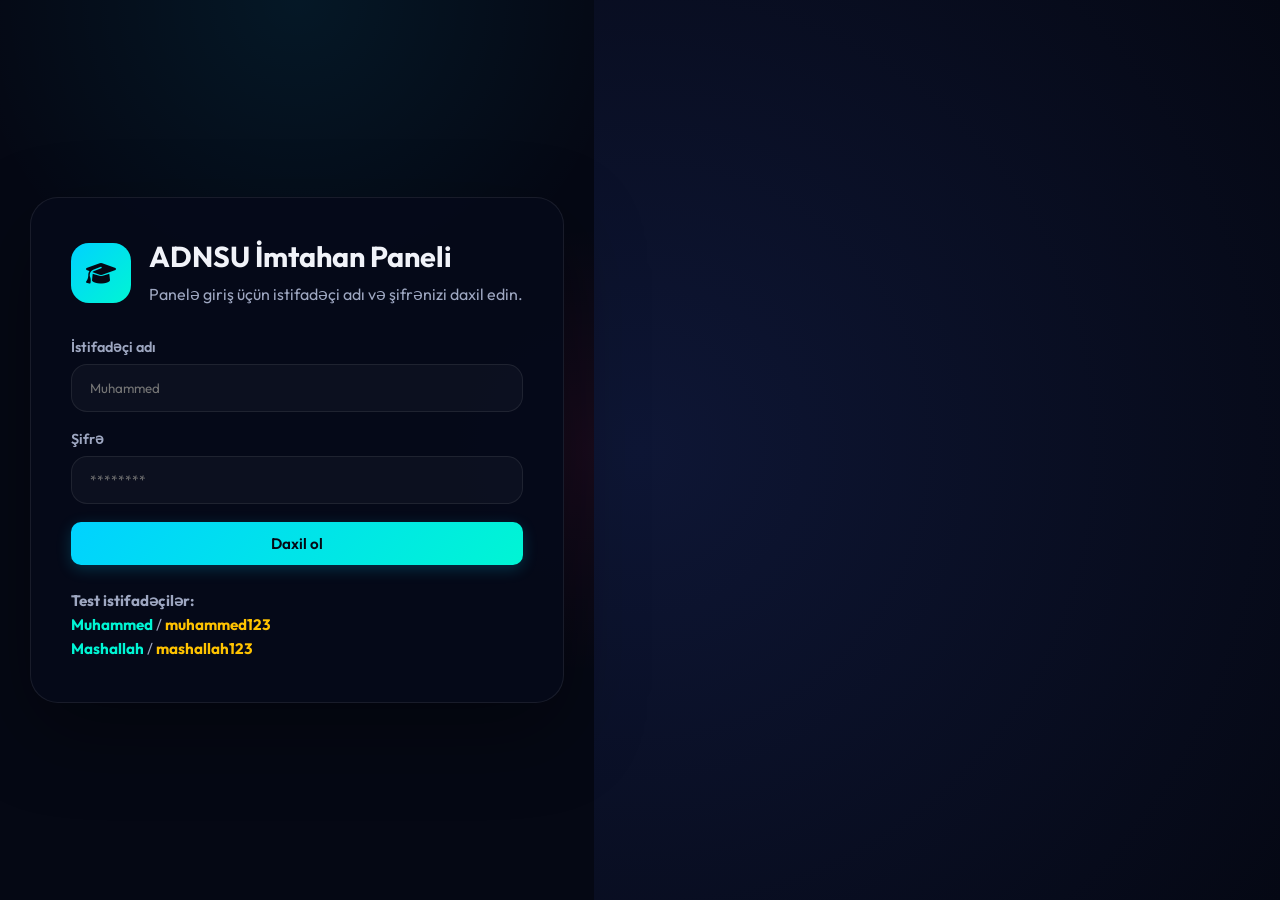
<file: index.html>
<!DOCTYPE html>
<html lang="az">
<head>
  <meta charset="UTF-8">
  <meta name="viewport" content="width=device-width, initial-scale=1.0">
  <title>ADNSU 1-ci Qrup Hazırlıq Paneli — Abituriyent İmtahan Generator AI</title>
  
  <!-- FontAwesome Icons -->
  <link rel="stylesheet" href="https://cdnjs.cloudflare.com/ajax/libs/font-awesome/6.4.0/css/all.min.css">
  
  <!-- Custom Styles -->
  <link rel="stylesheet" href="styles.css">
</head>
<body>

  <div class="app-container">
    
    <!-- Sidebar Navigation -->
    <aside class="sidebar">
      <div class="sidebar-top">
        <div class="logo-section">
          <div class="logo-icon">
            <i class="fa-solid fa-graduation-cap"></i>
          </div>
          <div class="logo-text">
            <h2>ADNSU AI</h2>
            <p>1-ci Qrup Hazırlıq</p>
          </div>
        </div>
        
        <ul class="nav-links">
          <li class="nav-item">
            <button class="nav-btn active" data-tab="exam-tab">
              <i class="fa-solid fa-circle-play"></i>
              <span>Sınaq İmtahanı</span>
            </button>
          </li>
          <li class="nav-item">
            <button class="nav-btn" data-tab="roadmap-tab">
              <i class="fa-solid fa-map-location-dot"></i>
              <span>Riyaziyyat Yol Xəritəsi</span>
            </button>
          </li>
          <li class="nav-item">
            <button class="nav-btn" data-tab="plan-tab">
              <i class="fa-solid fa-calendar-check"></i>
              <span>Gündəlik Plan</span>
            </button>
          </li>
          <li class="nav-item">
            <button class="nav-btn" data-tab="calc-tab">
              <i class="fa-solid fa-calculator"></i>
              <span>ADNSU Kalkulyatoru</span>
            </button>
          </li>
        </ul>
      </div>
      
      <div class="sidebar-footer">
        <!-- UPGRADE: Sidebar Switch Profile Widget -->
        <div class="active-user-widget" id="sidebar-user-widget" style="margin-bottom: 15px; background: rgba(255,255,255,0.03); border: 1px solid var(--glass-border); border-radius: var(--border-radius-sm); padding: 10px; display: flex; align-items: center; justify-content: space-between;">
          <div style="display: flex; align-items: center; gap: 8px;">
            <i class="fa-solid fa-circle-user" id="sidebar-user-avatar-color" style="color: var(--neon-teal);"></i>
            <span style="font-size: 0.85rem; font-weight: 700;" id="sidebar-active-user-name">Giriş edilməyib</span>
          </div>
          <button id="btn-logout" title="İstifadəçini Dəyiş" style="background: transparent; border: none; cursor: pointer; color: var(--neon-rose); padding: 2px 6px; font-size: 0.95rem; transition: var(--transition-smooth);"><i class="fa-solid fa-right-from-bracket"></i></button>
        </div>
        <p>© 2026 Elite Exam Sim AI</p>
        <p>Hədəf: 680+ Bal</p>
      </div>
    </aside>

    <!-- Main Content Panel -->
    <main class="main-content">
      
      <!-- Top Dashboard Header -->
      <header class="header-dashboard">
        <div class="welcome-msg">
          <h1 id="dynamic-greeting">Xoş Gəldin, Abituriyent!</h1>
          <p>ADNSU hazırlıq planına əsasən bugünkü inkişaf göstəricilərin:</p>
        </div>
        
        <div class="target-badge">
          <i class="fa-solid fa-award"></i>
          <span>Hədəf: ADNSU (650–680 Bal)</span>
        </div>

        <!-- UPGRADE: Custom Class/Grade Selector Menu -->
        <div class="class-selector-wrapper" style="background: var(--glass-surface); border: 1px solid var(--glass-border); border-radius: 50px; padding: 4px 15px; display: flex; align-items: center; gap: 10px;">
          <span style="font-size: 0.85rem; color: var(--color-text-secondary); font-weight: 600;">Sinif:</span>
          <select class="class-select-dropdown" id="header-class-selector" style="background: transparent; border: none; color: var(--neon-teal); font-weight: 700; outline: none; cursor: pointer;">
            <option value="1" style="background: var(--bg-secondary); color: #fff;">1-ci Sinif</option>
            <option value="2" style="background: var(--bg-secondary); color: #fff;">2-ci Sinif</option>
            <option value="3" style="background: var(--bg-secondary); color: #fff;">3-cü Sinif</option>
            <option value="4" style="background: var(--bg-secondary); color: #fff;">4-cü Sinif</option>
            <option value="5" style="background: var(--bg-secondary); color: #fff;">5-ci Sinif</option>
            <option value="6" style="background: var(--bg-secondary); color: #fff;">6-cı Sinif</option>
            <option value="7" style="background: var(--bg-secondary); color: #fff;">7-ci Sinif</option>
            <option value="8" style="background: var(--bg-secondary); color: #fff;">8-ci Sinif</option>
            <option value="9" style="background: var(--bg-secondary); color: #fff;">9-cu Sinif</option>
            <option value="10" style="background: var(--bg-secondary); color: #fff;">10-cu Sinif</option>
            <option value="11" style="background: var(--bg-secondary); color: #fff;">11-ci Sinif</option>
          </select>
        </div>
      </header>

      <!-- Dashboard Summary Stats Row -->
      <section class="summary-grid">
        <div class="summary-card">
          <div class="card-header-summary">
            <span class="card-title">İmtahan sayı</span>
            <i class="fa-solid fa-file-signature card-icon"></i>
          </div>
          <div class="card-value" id="stats-total-exams">0</div>
          <div class="card-trend">
            <i class="fa-solid fa-circle-check"></i>
            <span>Sınaq simulyasiyası</span>
          </div>
        </div>
        
        <div class="summary-card">
          <div class="card-header-summary">
            <span class="card-title">Ortalama Bal</span>
            <i class="fa-solid fa-star-half-stroke card-icon" style="color: var(--neon-amber);"></i>
          </div>
          <div class="card-value" id="stats-avg-score">0%</div>
          <div class="card-trend" id="stats-avg-level">
            <span>Səviyyə: Yoxdur</span>
          </div>
        </div>

        <div class="summary-card">
          <div class="card-header-summary">
            <span class="card-title">Riyaziyyat Tərəqqisi</span>
            <i class="fa-solid fa-compass-drafting card-icon" style="color: var(--neon-teal);"></i>
          </div>
          <div class="card-value" id="stats-math-progress">0%</div>
          <div class="card-trend">
            <i class="fa-solid fa-arrow-trend-up"></i>
            <span>Mövzu tamamlanması</span>
          </div>
        </div>

        <div class="summary-card">
          <div class="card-header-summary">
            <span class="card-title">Gündəlik Tapşırıqlar</span>
            <i class="fa-solid fa-list-check card-icon" style="color: var(--neon-rose);"></i>
          </div>
          <div class="card-value" id="stats-daily-tasks">0%</div>
          <div class="card-trend">
            <i class="fa-solid fa-calendar-day"></i>
            <span>Həftəlik hədəf statusu</span>
          </div>
        </div>
      </section>

      <!-- VIEW 1: SINAQ İMTAHANI (EXAM GENERATOR) -->
      <div id="exam-tab" class="tab-view active">
        <!-- UPGRADE: Global Comparative Scoreboard -->
        <div class="glass-card" style="border-color: rgba(255,255,255,0.05); background: rgba(12,17,38,0.4); margin-bottom: 25px; padding: 20px 24px;">
          <h3 style="font-size: 1.15rem; font-weight: 700; margin-bottom: 15px; color: var(--neon-blue); display: flex; align-items: center; gap: 10px;">
            <i class="fa-solid fa-chart-simple"></i> Ümumi Liderlər Cədvəli (Muhammed vs Mashallah)
          </h3>
          <div class="scoreboard-grid">
            <div class="scoreboard-col" id="score-col-muhammed" style="flex: 1; padding: 10px 15px;">
              <div class="scoreboard-user-header" style="display: flex; align-items: center; gap: 8px; margin-bottom: 8px;">
                <i class="fa-solid fa-circle-user" style="color: var(--neon-blue); font-size: 1.1rem;"></i>
                <strong style="font-size: 0.95rem;">Muhammed (5-ci Sinif)</strong>
              </div>
              <div class="scoreboard-stats-row" style="font-size: 0.9rem; color: var(--color-text-secondary); display: flex; gap: 20px;">
                <div>Son İmtahan: <span id="board-score-muhammed" style="color: var(--neon-blue); font-weight: 700;">Yoxdur</span></div>
                <div>Orta Bal: <span id="board-avg-muhammed" style="color: var(--neon-teal); font-weight: 700;">Yoxdur</span></div>
              </div>
            </div>
            
            <div class="scoreboard-col" id="score-col-mashallah" style="flex: 1; padding: 10px 15px; border-left: 1px solid rgba(255,255,255,0.08);">
              <div class="scoreboard-user-header" style="display: flex; align-items: center; gap: 8px; margin-bottom: 8px;">
                <i class="fa-solid fa-circle-user" style="color: var(--neon-amber); font-size: 1.1rem;"></i>
                <strong style="font-size: 0.95rem;">Mashallah (7-ci Sinif)</strong>
              </div>
              <div class="scoreboard-stats-row" style="font-size: 0.9rem; color: var(--color-text-secondary); display: flex; flex-direction: column; gap: 5px;">
                <div style="display: flex; gap: 20px;">
                  <div>Son İmtahan: <span id="board-score-mashallah" style="color: var(--neon-amber); font-weight: 700;">Yoxdur</span></div>
                  <div>Orta Bal: <span id="board-avg-mashallah" style="color: var(--neon-teal); font-weight: 700;">Yoxdur</span></div>
                </div>
                <div style="width: 100%; margin-top: 5px;">
                  <div style="display: flex; justify-content: space-between; font-size: 0.8rem; margin-bottom: 3px;">
                    <span>ADNSU Hədəf Tərəqqisi:</span>
                    <span id="board-pct-mashallah" style="color: var(--neon-amber); font-weight: 600;">0%</span>
                  </div>
                  <div class="analysis-bar-container" style="height: 6px;">
                    <div class="analysis-bar-fill" id="board-fill-mashallah" style="background: var(--neon-amber); width: 0%;"></div>
                  </div>
                </div>
              </div>
            </div>
          </div>
        </div>

        <div class="glass-card">
          <div class="glass-card-title">
            <span><i class="fa-solid fa-microchip" style="color: var(--neon-blue); margin-right: 10px;"></i> DİM Formatında Qarışıq Sınaq Simulyatoru</span>
            <span class="target-badge" id="exam-status-badge" style="display: none; border-color: var(--neon-teal); color: var(--neon-teal);">İmtahan Davam Edir</span>
          </div>

          <!-- Default Welcome / Setup screen -->
          <div id="exam-setup-view">
            <p style="color: var(--color-text-secondary); line-height: 1.6; margin-bottom: 25px;">
              Bu simulyator, Dövlət İmtahan Mərkəzinin (DİM) yeni 1-ci ixtisas qrupu fənn sisteminə uyğun olaraq hazırlanmışdır. 
              <strong>Kimya fənni çıxarılmış, yerinə İnformatika və Məntiq fənləri əlavə edilmişdir.</strong>
              Hər start düyməsinə kliklədiyinizdə fənn paylanması qorunaraq 20 tamamilə qarışıq və unikal test sualı yaradılacaqdır.
            </p>
            
            <div class="exam-controls">
              <div class="difficulty-toggle-wrapper">
                <span style="font-size: 0.9rem; font-weight: 600; color: var(--color-text-secondary); margin-right: 15px;">Çətinlik Dərəcəsi:</span>
                <div class="difficulty-toggle">
                  <button class="toggle-option active" id="diff-normal">Normal Səviyyə</button>
                  <button class="toggle-option" id="diff-hard">Çətin Səviyyə (Hard Mode)</button>
                </div>
              </div>
                  <div style="display:flex; gap:12px; align-items:center; flex-wrap:wrap;">
                    <div style="display:flex; gap:10px; align-items:center;">
                      <label style="font-weight:700; color:var(--color-text-secondary);">Fənnlər:</label>
                      <div id="filter-subjects" style="display:flex; gap:8px; flex-wrap:wrap;">
                        <label><input type="checkbox" name="filter-subject" value="Riyaziyyat" checked> Riyaziyyat</label>
                        <label><input type="checkbox" name="filter-subject" value="Fizika" checked> Fizika</label>
                        <label><input type="checkbox" name="filter-subject" value="Ingilis" checked> İngilis</label>
                        <label><input type="checkbox" name="filter-subject" value="Informatika" checked> İnformatika</label>
                        <label><input type="checkbox" name="filter-subject" value="Məntiq" checked> Məntiq</label>
                      </div>
                    </div>

                    <div style="display:flex; gap:8px; align-items:center;">
                      <label style="font-weight:700; color:var(--color-text-secondary);">Timer:</label>
                      <select id="timer-select" style="background:transparent; border:1px solid rgba(255,255,255,0.06); padding:8px; border-radius:8px; color:#fff;">
                        <option value="0">Sayılanmır (No timer)</option>
                        <option value="600">10 dəq</option>
                        <option value="1200" selected>20 dəq</option>
                        <option value="1800">30 dəq</option>
                        <option value="2400">40 dəq</option>
                      </select>
                    </div>

                    <button class="btn-premium" id="btn-start-exam">
                      <i class="fa-solid fa-bolt"></i> Yeni Sınaq Başlat (start)
                    </button>
                  </div>
            </div>
          </div>

          <!-- Active Exam Question Sheet -->
          <div id="exam-active-view" style="display: none;">
            <div class="exam-controls" style="border-bottom: 1px solid rgba(255,255,255,0.05); padding-bottom: 15px; align-items: center; gap: 12px; display: flex; justify-content: space-between; flex-wrap: wrap;">
              <div>
                <span style="font-size: 0.95rem; color: var(--color-text-secondary);">Sınaq İmtahanı Aktivdir</span>
                <h4 style="font-size: 1.15rem; font-weight: 700; color: var(--neon-blue); margin-top: 4px;" id="exam-questions-counter">Hazırlanır...</h4>
              </div>
              <div style="display: flex; gap: 10px; flex-wrap: wrap; align-items: center;">
                <button class="btn-secondary-glow" id="btn-prev-question">Əvvəlki</button>
                <span id="question-position-indicator" style="font-weight: 700; color: var(--color-text-primary);">0 / 0</span>
                <button class="btn-secondary-glow" id="btn-next-question">Sonrakı</button>
                <button class="btn-secondary-glow" id="btn-reset-exam">Yenidən Başlat</button>
                <button class="btn-premium" id="btn-check-answers" style="background: linear-gradient(135deg, var(--neon-teal) 0%, var(--neon-blue) 100%);">
                  <i class="fa-solid fa-square-poll-vertical"></i> Nəticəni Yoxla
                </button>
              </div>
            </div>

            <div style="display:flex; align-items:center; gap:12px; margin-bottom:12px;">
              <div style="flex:1;">
                <div style="height:10px; background: rgba(255,255,255,0.04); border-radius:20px; overflow:hidden;">
                  <div id="exam-progress-fill" style="height:100%; width:0%; background: linear-gradient(90deg, var(--neon-teal), var(--neon-blue)); transition: width 0.4s ease;"></div>
                </div>
              </div>
              <div style="min-width:120px; text-align:right; color:var(--color-text-secondary);">
                <span id="exam-timer-display">—:—</span>
              </div>
            </div>

            <!-- Dynamic Question List Insertion Point -->
            <div class="questions-list" id="active-questions-list"></div>
          </div>

          <!-- Post-Grading Score Card & Mistake Review -->
          <div id="exam-results-view" style="display: none;">
            <div class="glass-card-title" style="border-color: var(--neon-teal);">
              <span><i class="fa-solid fa-square-poll-vertical" style="color: var(--neon-teal); margin-right: 10px;"></i> Sınaq Nəticələriniz</span>
              <button class="btn-premium" id="btn-restart-setup">
                <i class="fa-solid fa-arrow-rotate-right"></i> Yeni İmtahana Başla
              </button>
            </div>

            <div class="score-summary-panel">
              <div class="score-circular-container">
                <div class="circular-progress" id="results-circle">
                  <div class="score-text-inside" id="results-percent-display">
                    0%
                    <span>NƏTİCƏ</span>
                  </div>
                </div>
                <h3 class="score-grade-label" id="results-grade-label">Zəif</h3>
                <p style="font-size: 0.85rem; color: var(--color-text-secondary);" id="results-raw-score">0 / 20 düzgün cavab</p>
              </div>

              <div class="subject-analysis-box">
                <h4 class="analysis-title">Fənnlər Üzrə Analiz</h4>
                <div class="analysis-list" id="results-subject-analysis-list">
                  <!-- Subject bars dynamically injected -->
                </div>
              </div>
            </div>

            <!-- Incorrect Answers Step-by-Step solutions -->
            <div class="glass-card" style="margin-top: 30px; border-color: rgba(255,255,255,0.05); background: rgba(6, 10, 25, 0.4);">
              <h3 style="font-size: 1.2rem; font-weight: 700; margin-bottom: 20px; color: var(--neon-amber);">
                <i class="fa-solid fa-circle-info" style="margin-right: 10px;"></i> Səhvlərin İzahı və Təhlili (mistake)
              </h3>
              <p style="color: var(--color-text-secondary); font-size: 0.9rem; margin-bottom: 20px;" id="results-mistake-intro">
                Aşağıda səhv etdiyiniz sualların və ya boş buraxdığınız tapşırıqların ətraflı addım-addım həlləri təqdim edilmişdir.
              </p>
              <div class="questions-list" id="graded-mistakes-review-list">
                <!-- Incorrect questions review goes here -->
              </div>
            </div>

            <!-- Doubtful Questions marked "Əmin deyiləm" -->
            <div class="glass-card" style="margin-top: 30px; border-color: rgba(255, 195, 0, 0.2); background: rgba(12, 17, 38, 0.4);" id="review-questions-box">
              <h3 style="font-size: 1.2rem; font-weight: 700; margin-bottom: 20px; color: var(--neon-amber);">
                <i class="fa-solid fa-bookmark" style="margin-right: 10px;"></i> Şübhəli Suallar (Əmin deyiləm)
              </h3>
              <p style="color: var(--color-text-secondary); font-size: 0.9rem; margin-bottom: 20px;">
                İmtahan zamanı "Əmin deyiləm" olaraq işarələdiyiniz suallar aşağıda siyahılanmışdır. Onları yenidən analiz edib cavablandıra bilərsiniz.
              </p>
              <div class="questions-list" id="graded-review-review-list">
                <!-- Doubtful questions review goes here -->
              </div>
            </div>
          </div>

          <div class="glass-card" style="margin-top: 30px; border: 1px solid rgba(255,255,255,0.08); background: rgba(13, 19, 44, 0.75);">
            <div class="glass-card-title">
              <span><i class="fa-solid fa-database" style="color: var(--neon-teal); margin-right: 10px;"></i> İmtahan və Yedəkləmə Sistemi</span>
            </div>
            <p style="color: var(--color-text-secondary); line-height: 1.6; margin-bottom: 20px;">
              İmtahan irəliləyişiniz avtomatik saxlanılır. Aşağıdakı bölümdən JSON formatında yedəkləmə və bərpa funksiyalarını istifadə edə bilərsiniz.
            </p>
            <div class="backup-actions" style="display: flex; flex-wrap: wrap; gap: 10px; margin-bottom: 15px;">
              <button class="btn-secondary-glow" id="btn-export-backup">Yedəklə</button>
              <button class="btn-secondary-glow" id="btn-restore-backup">Bərpa et</button>
              <button class="btn-delete" id="btn-clear-history">Tarixçəni Təmizlə</button>
            </div>
            <textarea id="backup-data-textarea" placeholder="Buraya JSON yedəkləmə mətni yapışdırın və ya ixrac olunmuş JSON-u bura baxın." rows="8" style="width: 100%; background: rgba(0,0,0,0.4); border: 1px solid rgba(255,255,255,0.08); color: #fff; padding: 15px; border-radius: 12px; resize: vertical; font-family: inherit; font-size: 0.95rem;"></textarea>
          </div>
        </div>
      </div>

      <!-- VIEW 2: RİYAZİYYAT YOL XƏRİTƏSİ (MATHEMATICS ROADMAP) -->
      <div id="roadmap-tab" class="tab-view">
        <div class="glass-card">
          <div class="glass-card-title">
            <span><i class="fa-solid fa-map-location-dot" style="color: var(--neon-blue); margin-right: 10px;"></i> Riyaziyyat Fənni Yol Xəritəsi</span>
            <div class="target-badge" style="border-color: var(--neon-teal); color: var(--neon-teal);">
              <span id="roadmap-global-progress">Tərəqqi: 0%</span>
            </div>
          </div>
          
          <p style="color: var(--color-text-secondary); line-height: 1.6; margin-bottom: 30px; font-size: 0.95rem;">
            7-ci sinifdən 11-ci sinif buraxılış və blok imtahanına qədər bütün DİM Riyaziyyat mövzuları aşağıda ardıcıllıqla verilmişdir. 
            Mənimsədiyiniz mövzuları qeyd edin və tərəqqinizi real vaxt rejimində izləyin. Məlumatlar avtomatik yadda saxlanılır!
          </p>

          <div class="roadmap-timeline" id="roadmap-timeline-container">
            <!-- Timeline elements dynamically injected -->
          </div>
        </div>
      </div>

      <!-- VIEW 3: GÜNDƏLİK PLAN (DAILY STUDY PLAN) -->
      <div id="plan-tab" class="tab-view">
        <div class="glass-card">
          <div class="glass-card-title">
            <span><i class="fa-solid fa-calendar-check" style="color: var(--neon-blue); margin-right: 10px;"></i> Gündəlik və Siniflər Üzrə Dərs Planı</span>
            <div class="target-badge" style="border-color: var(--neon-teal); color: var(--neon-teal);">
              <span id="plan-global-progress">Tamamlanma: 0%</span>
            </div>
          </div>

          <p style="color: var(--color-text-secondary); line-height: 1.6; margin-bottom: 25px; font-size: 0.95rem;">
            650–680 bal toplamaq sistemli işləməkdən asılıdır. Hər yaş/sinif qrupuna uyğun olaraq sizə təqdim etdiyimiz 
            hazırlıq addımlarını edin. Gündəlik fəaliyyətlərinizi yoxlayaraq sistemli hərəkət edin.
          </p>

          <div class="plan-tabs">
            <button class="plan-tab-btn active" data-plan="plan-7-8">7–8-ci Sinif (Baza dövrü)</button>
            <button class="plan-tab-btn" data-plan="plan-9">9-cu Sinif (Buraxılış ili)</button>
            <button class="plan-tab-btn" data-plan="plan-10-11">10–11-ci Sinif (1-ci qrup blok)</button>
          </div>

          <!-- Dynamic Study checklist insertion containers -->
          <div class="plan-list-section active" id="plan-7-8">
            <!-- Dynamically populated -->
          </div>
          <div class="plan-list-section" id="plan-9">
            <!-- Dynamically populated -->
          </div>
          <div class="plan-list-section" id="plan-10-11">
            <!-- Dynamically populated -->
          </div>
        </div>
      </div>

      <!-- VIEW 4: ADNSU KALKULYATORU (TARGET CALCULATOR) -->
      <div id="calc-tab" class="tab-view">
        <div class="glass-card">
          <div class="glass-card-title">
            <span><i class="fa-solid fa-calculator" style="color: var(--neon-blue); margin-right: 10px;"></i> ADNSU Hədəf və Bal Kalkulyatoru (700 bal)</span>
          </div>

          <p style="color: var(--color-text-secondary); line-height: 1.6; margin-bottom: 30px; font-size: 0.95rem;">
            DİM-in 1-ci qrup balları 2 mərhələ üzrə hesablanır: <strong>I Mərhələ (Buraxılış - max 300 bal)</strong> və <strong>II Mərhələ (Blok - max 400 bal)</strong>. 
            Aşağıdakı sürgüləri tənzimləyərək hədəflərinizi müəyyən edin və ADNSU-nun müvafiq ixtisaslarına uyğunluğunuzu öyrənin.
          </p>

          <div class="calc-container">
            
            <div class="calc-inputs-block">
              <!-- Category 1: Buraxılış fənləri -->
              <h4 style="font-size: 1.05rem; font-weight: 700; color: var(--neon-blue); border-bottom: 1px solid rgba(255,255,255,0.05); padding-bottom: 8px;">
                I Mərhələ: Buraxılış İmtahanı (Maksimum 300 Bal)
              </h4>
              
              <div class="calc-row-item">
                <div class="calc-row-label">
                  <i class="fa-solid fa-book-open"></i>
                  <span>Azərbaycan dili</span>
                </div>
                <input type="range" class="calc-slider" id="calc-l1-lang" min="0" max="100" value="85">
                <div class="calc-value-display" id="calc-l1-lang-val">85 Bal</div>
              </div>

              <div class="calc-row-item">
                <div class="calc-row-label">
                  <i class="fa-solid fa-square-root-variable"></i>
                  <span>Riyaziyyat</span>
                </div>
                <input type="range" class="calc-slider" id="calc-l1-math" min="0" max="100" value="90">
                <div class="calc-value-display" id="calc-l1-math-val">90 Bal</div>
              </div>

              <div class="calc-row-item">
                <div class="calc-row-label">
                  <i class="fa-solid fa-language"></i>
                  <span>İngilis dili</span>
                </div>
                <input type="range" class="calc-slider" id="calc-l1-eng" min="0" max="100" value="85">
                <div class="calc-value-display" id="calc-l1-eng-val">85 Bal</div>
              </div>

              <!-- Category 2: Blok fənləri -->
              <h4 style="font-size: 1.05rem; font-weight: 700; color: var(--neon-teal); border-bottom: 1px solid rgba(255,255,255,0.05); padding-bottom: 8px; margin-top: 15px;">
                II Mərhələ: 1-ci Qrup Blok İmtahanı (Maksimum 400 Bal)
              </h4>

              <div class="calc-row-item">
                <div class="calc-row-label">
                  <i class="fa-solid fa-compass-drafting"></i>
                  <span>Riyaziyyat (Blok)</span>
                </div>
                <input type="range" class="calc-slider" id="calc-l2-math" min="0" max="150" value="130">
                <div class="calc-value-display" id="calc-l2-math-val">130 Bal</div>
              </div>

              <div class="calc-row-item">
                <div class="calc-row-label">
                  <i class="fa-solid fa-atom"></i>
                  <span>Fizika (Blok)</span>
                </div>
                <input type="range" class="calc-slider" id="calc-l2-phys" min="0" max="150" value="120">
                <div class="calc-value-display" id="calc-l2-phys-val">120 Bal</div>
              </div>

              <div class="calc-row-item">
                <div class="calc-row-label">
                  <i class="fa-solid fa-network-wired"></i>
                  <span>İnformatika (Blok)</span>
                </div>
                <input type="range" class="calc-slider" id="calc-l2-info" min="0" max="100" value="90">
                <div class="calc-value-display" id="calc-l2-info-val">90 Bal</div>
              </div>
            </div>

            <!-- Results Card display -->
            <div class="calc-results-card">
              <div class="calc-score-circle">
                <div class="calc-score-number" id="calc-total-score">600</div>
                <div class="calc-score-total">700 BALDAN</div>
              </div>
              <h3 class="calc-status-title" id="calc-faculty-tier">Kompüter Mühəndisliyi</h3>
              <p class="calc-status-desc" id="calc-faculty-analysis">
                Topladığınız <strong>600 Bal</strong> ilə ADNSU-nun əksər ixtisaslarına (məsələn, İT və Kompüter Mühəndisliyi) qəbul olma şansınız çox yüksəkdir! 680 bal hədəfi üçün Riyaziyyat və Fizikadan bir az daha güclənməlisiniz.
              </p>
            </div>

          </div>
        </div>
      </div>

    </main>

  </div>

  <!-- Load Questions database -->
  <script src="questions.js"></script>
  <script src="cache.js"></script>
  <!-- Concept Explanation Modal -->
  <div id="help-modal" class="modal-overlay" style="display: none;">
    <div class="modal-content">
      <div class="modal-header">
        <h3>
          <i class="fa-solid fa-lightbulb" style="color: var(--neon-teal); margin-right: 10px;"></i>
          Mövzu İzahı (Başa Sal)
        </h3>
        <button class="modal-close-btn" id="btn-close-modal"><i class="fa-solid fa-xmark"></i></button>
      </div>
      <div class="modal-body">
        <p id="help-modal-concept-text"></p>
      </div>
      <div class="modal-footer">
        <button class="btn-premium" id="btn-modal-got-it">Başa Düşdüm! 👍</button>
      </div>
    </div>
  </div>

  <!-- Load Main Application Logic -->
  <script src="app.js"></script>
</body>
</html>
</file>
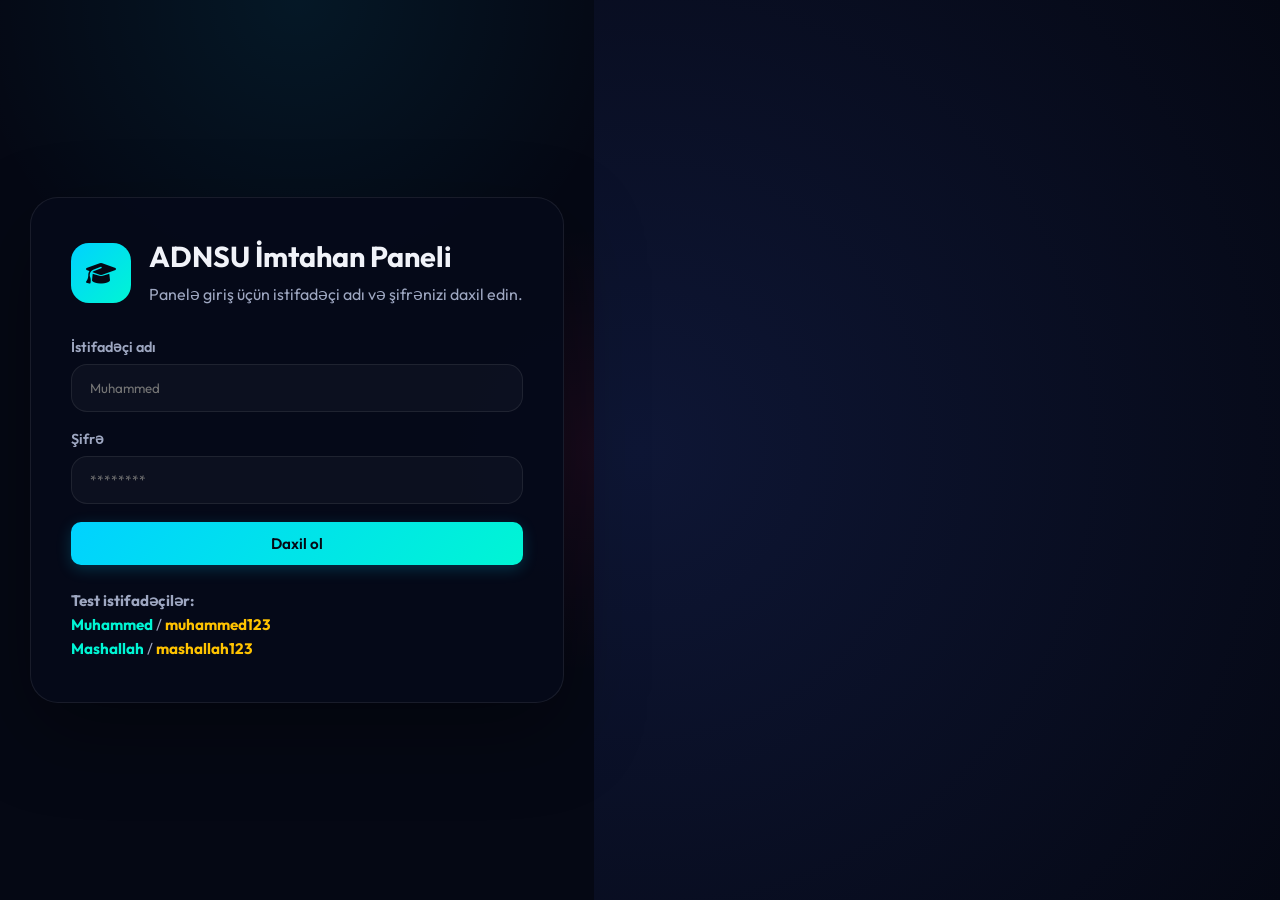
<file: login.html>
﻿<!DOCTYPE html>
<html lang="az">
<head>
  <meta charset="UTF-8">
  <meta name="viewport" content="width=device-width, initial-scale=1.0">
  <title>ADNSU İmtahan Paneli - Daxil ol</title>
  <link rel="stylesheet" href="https://cdnjs.cloudflare.com/ajax/libs/font-awesome/6.4.0/css/all.min.css">
  <link rel="stylesheet" href="styles.css">
</head>
<body>
  <main class="login-screen">
    <section class="login-card">
      <div class="login-brand">
        <i class="fa-solid fa-graduation-cap"></i>
        <div>
          <h1>ADNSU İmtahan Paneli</h1>
          <p>Panelə giriş üçün istifadəçi adı və şifrənizi daxil edin.</p>
        </div>
      </div>
      <form id="login-form" class="login-form">
        <label for="login-username">İstifadəçi adı</label>
        <input id="login-username" name="username" type="text" autocomplete="username" placeholder="Muhammed" required>

        <label for="login-password">Şifrə</label>
        <input id="login-password" name="password" type="password" autocomplete="current-password" placeholder="********" required>

        <button type="submit" class="btn-premium login-submit">Daxil ol</button>
      </form>

      <div class="login-hint">
        <strong>Test istifadəçilər:</strong>
        <p><span class="hint-user">Muhammed</span> / <span class="hint-pass">muhammed123</span></p>
        <p><span class="hint-user">Mashallah</span> / <span class="hint-pass">mashallah123</span></p>
      </div>
    </section>
  </main>

  <script>
    const validUsers = {
      Muhammed: 'muhammed123',
      Mashallah: 'mashallah123'
    };

    const loginForm = document.getElementById('login-form');
    loginForm.addEventListener('submit', (event) => {
      event.preventDefault();
      const usernameInput = document.getElementById('login-username');
      const passwordInput = document.getElementById('login-password');
      const username = usernameInput.value.trim();
      const password = passwordInput.value.trim();

      if (!username || !password) {
        alert('İstifadəçi adı və şifrə boş buraxıla bilməz.');
        return;
      }

      if (!validUsers[username] || validUsers[username] !== password) {
        alert('Yanlış istifadəçi adı və ya şifrə.');
        return;
      }

      localStorage.setItem('exam_app_user', username);
      window.location.href = 'index.html';
    });
  </script>
</body>
</html>
</file>
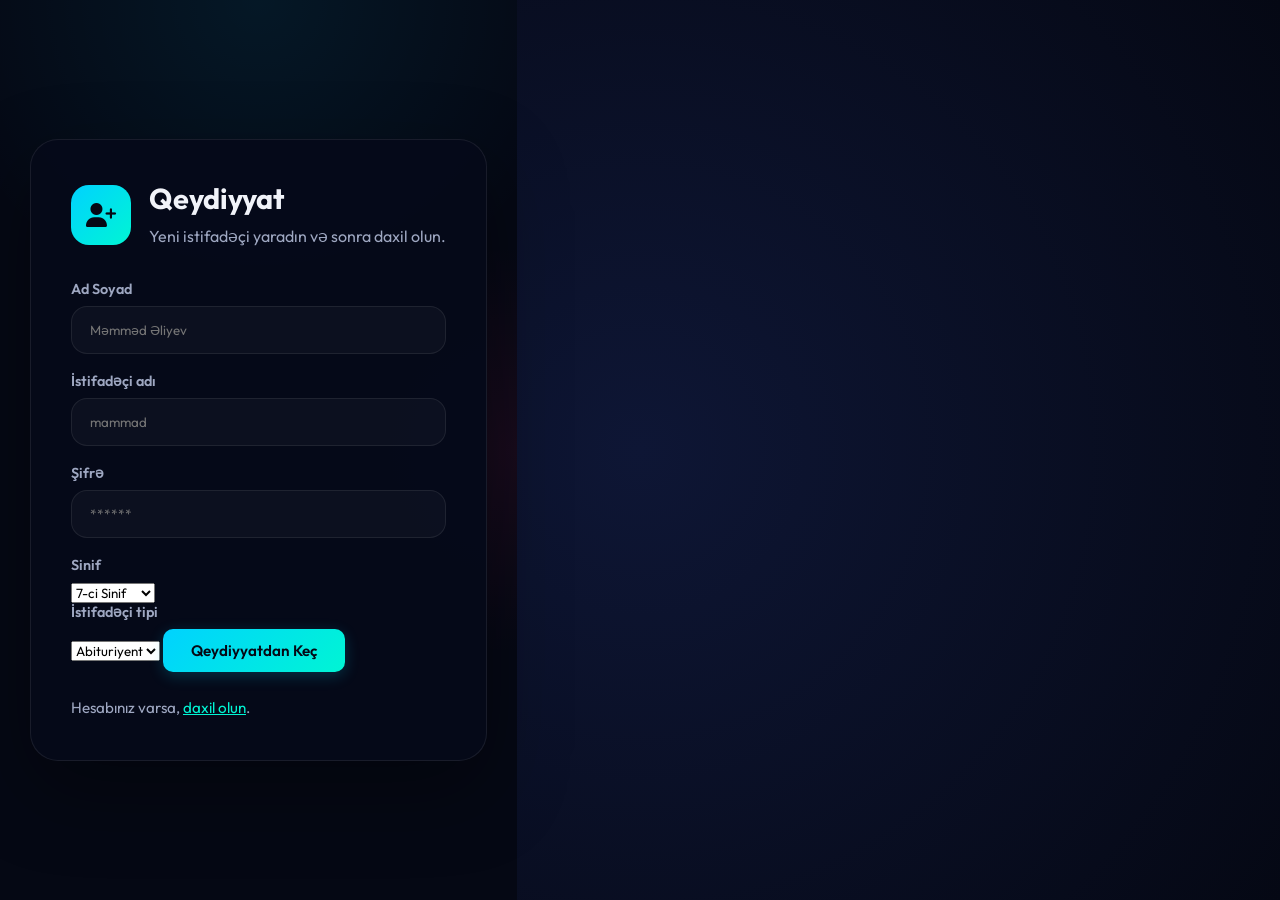
<file: register.html>
<!DOCTYPE html>
<html lang="az">
<head>
  <meta charset="UTF-8">
  <meta name="viewport" content="width=device-width, initial-scale=1.0">
  <title>Qeydiyyat — ADNSU İmtahan Paneli</title>
  <link rel="stylesheet" href="https://cdnjs.cloudflare.com/ajax/libs/font-awesome/6.4.0/css/all.min.css">
  <link rel="stylesheet" href="styles.css">
</head>
<body>
  <main class="login-screen">
    <section class="login-card">
      <div class="login-brand">
        <i class="fa-solid fa-user-plus"></i>
        <div>
          <h1>Qeydiyyat</h1>
          <p>Yeni istifadəçi yaradın və sonra daxil olun.</p>
        </div>
      </div>

      <form id="register-form" class="login-form">
        <label for="reg-name">Ad Soyad</label>
        <input id="reg-name" name="name" type="text" placeholder="Məmməd Əliyev" required>

        <label for="reg-username">İstifadəçi adı</label>
        <input id="reg-username" name="username" type="text" placeholder="mammad" required>

        <label for="reg-password">Şifrə</label>
        <input id="reg-password" name="password" type="password" placeholder="******" required>

        <label for="reg-grade">Sinif</label>
        <select id="reg-grade" name="grade">
          <option value="5">5-ci Sinif</option>
          <option value="6">6-cı Sinif</option>
          <option value="7" selected>7-ci Sinif</option>
          <option value="8">8-ci Sinif</option>
          <option value="9">9-cu Sinif</option>
          <option value="10">10-cu Sinif</option>
          <option value="11">11-ci Sinif</option>
        </select>

        <label for="reg-type">İstifadəçi tipi</label>
        <select id="reg-type" name="type">
          <option value="student" selected>Abituriyent</option>
          <option value="teacher">Müəllim</option>
        </select>

        <button type="submit" class="btn-premium">Qeydiyyatdan Keç</button>
      </form>

      <div class="login-hint">
        <p>Hesabınız varsa, <a href="login.html" style="color:var(--neon-teal);">daxil olun</a>.</p>
      </div>
    </section>
  </main>

  <script>
    function loadUsers(){
      try{ return JSON.parse(localStorage.getItem('users_list')||'[]'); }catch(e){ return []; }
    }
    function saveUsers(list){ localStorage.setItem('users_list', JSON.stringify(list)); }

    const form = document.getElementById('register-form');
    form.addEventListener('submit', (e)=>{
      e.preventDefault();
      const name = document.getElementById('reg-name').value.trim();
      const username = document.getElementById('reg-username').value.trim();
      const password = document.getElementById('reg-password').value.trim();
      const grade = document.getElementById('reg-grade').value;
      const type = document.getElementById('reg-type').value;

      if(!name||!username||!password){ alert('Bütün sahələri doldurun'); return; }

      const users = loadUsers();
      if(users.find(u=>u.username.toLowerCase()===username.toLowerCase())){ alert('Bu istifadəçi adı artıq mövcuddur'); return; }

      users.push({ name, username, password, grade: parseInt(grade,10), type, createdAt: Date.now() });
      saveUsers(users);
      alert('Qeydiyyat tamamlandı. İndi daxil olun.');
      window.location.href = 'login.html';
    });
  </script>
</body>
</html>
</file>
<file: styles.css>
/* styles.css - ADNSU 1st Group Prep Dashboard Premium Styles */
@import url('https://fonts.googleapis.com/css2?family=Outfit:wght@300;400;500;600;700;800&display=swap');

:root {
  --bg-primary: #050814;
  --bg-secondary: #0c1126;
  --glass-surface: rgba(13, 19, 44, 0.7);
  --glass-border: rgba(255, 255, 255, 0.07);
  --glass-border-glow: rgba(0, 210, 255, 0.3);
  
  --color-text-primary: #f1f3f9;
  --color-text-secondary: #9ea7c1;
  --color-text-muted: #5e6885;
  
  --neon-blue: #00d2ff;
  --neon-teal: #00f5d4;
  --neon-amber: #ffc300;
  --neon-rose: #ff2a7a;
  
  --neon-blue-glow: rgba(0, 210, 255, 0.4);
  --neon-teal-glow: rgba(0, 245, 212, 0.4);
  --neon-amber-glow: rgba(255, 195, 0, 0.4);
  --neon-rose-glow: rgba(255, 42, 122, 0.4);
  
  --border-radius-lg: 16px;
  --border-radius-md: 10px;
  --border-radius-sm: 6px;
  
  --transition-smooth: all 0.3s cubic-bezier(0.4, 0, 0.2, 1);
  --font-main: 'Outfit', sans-serif;
}

* {
  margin: 0;
  padding: 0;
  box-sizing: border-box;
  font-family: var(--font-main);
  scrollbar-width: thin;
  scrollbar-color: var(--neon-blue) var(--bg-secondary);
}

/* Scrollbar styling */
::-webkit-scrollbar {
  width: 8px;
  height: 8px;
}
::-webkit-scrollbar-track {
  background: var(--bg-primary);
}
::-webkit-scrollbar-thumb {
  background: var(--bg-secondary);
  border-radius: 10px;
  border: 2px solid var(--bg-primary);
}
::-webkit-scrollbar-thumb:hover {
  background: var(--neon-blue);
}

body {
  background: radial-gradient(circle at 50% 50%, #0e1635 0%, #050814 100%);
  color: var(--color-text-primary);
  min-height: 100vh;
  display: flex;
  overflow-x: hidden;
}

/* Main Layout */
.app-container {
  display: flex;
  width: 100%;
  min-height: 100vh;
}

/* Sidebar Styling */
.sidebar {
  width: 280px;
  background: rgba(6, 10, 25, 0.85);
  backdrop-filter: blur(20px);
  border-right: 1px solid var(--glass-border);
  padding: 30px 20px;
  display: flex;
  flex-direction: column;
  justify-content: space-between;
  position: fixed;
  height: 100vh;
  z-index: 100;
  transition: var(--transition-smooth);
}

.logo-section {
  display: flex;
  align-items: center;
  gap: 15px;
  margin-bottom: 40px;
  padding: 0 10px;
}

.logo-icon {
  width: 45px;
  height: 45px;
  background: linear-gradient(135deg, var(--neon-blue) 0%, var(--neon-teal) 100%);
  border-radius: var(--border-radius-md);
  display: flex;
  align-items: center;
  justify-content: center;
  box-shadow: 0 0 15px var(--neon-blue-glow);
  font-size: 1.5rem;
  color: var(--bg-primary);
}

.logo-text h2 {
  font-size: 1.25rem;
  font-weight: 800;
  background: linear-gradient(to right, var(--color-text-primary), var(--neon-blue));
  -webkit-background-clip: text;
  -webkit-text-fill-color: transparent;
  letter-spacing: 0.5px;
}

.logo-text p {
  font-size: 0.75rem;
  color: var(--neon-teal);
  font-weight: 500;
  text-transform: uppercase;
  letter-spacing: 1px;
}

.nav-links {
  list-style: none;
  display: flex;
  flex-direction: column;
  gap: 10px;
}

.nav-item {
  width: 100%;
}

.nav-btn {
  width: 100%;
  background: transparent;
  border: none;
  outline: none;
  padding: 14px 18px;
  color: var(--color-text-secondary);
  border-radius: var(--border-radius-md);
  display: flex;
  align-items: center;
  gap: 15px;
  cursor: pointer;
  font-size: 0.95rem;
  font-weight: 500;
  text-align: left;
  transition: var(--transition-smooth);
}

.nav-btn i {
  font-size: 1.15rem;
  transition: var(--transition-smooth);
}

.nav-btn:hover {
  color: var(--neon-blue);
  background: rgba(0, 210, 255, 0.05);
}

.nav-btn.active {
  color: var(--bg-primary);
  background: linear-gradient(135deg, var(--neon-blue) 0%, var(--neon-teal) 100%);
  font-weight: 600;
  box-shadow: 0 4px 15px rgba(0, 210, 255, 0.25);
}

.nav-btn.active i {
  color: var(--bg-primary);
}

.sidebar-footer {
  padding: 20px 10px 0;
  border-top: 1px solid rgba(255, 255, 255, 0.05);
}

.sidebar-footer p {
  font-size: 0.8rem;
  color: var(--color-text-muted);
  text-align: center;
}

/* Main Content Area */
.main-content {
  flex: 1;
  margin-left: 280px;
  padding: 40px;
  min-height: 100vh;
  transition: var(--transition-smooth);
}

/* Header Dashboard Styling */
.header-dashboard {
  display: flex;
  justify-content: space-between;
  align-items: center;
  margin-bottom: 35px;
}

.welcome-msg h1 {
  font-size: 2.2rem;
  font-weight: 800;
  margin-bottom: 6px;
  background: linear-gradient(to right, #ffffff 30%, var(--color-text-secondary));
  -webkit-background-clip: text;
  -webkit-text-fill-color: transparent;
}

.welcome-msg p {
  font-size: 0.95rem;
  color: var(--color-text-secondary);
}

.target-badge {
  background: var(--glass-surface);
  border: 1px solid var(--neon-amber-glow);
  border-radius: 50px;
  padding: 8px 20px;
  display: flex;
  align-items: center;
  gap: 10px;
  box-shadow: 0 0 15px rgba(255, 195, 0, 0.1);
}

.target-badge i {
  color: var(--neon-amber);
}

.target-badge span {
  font-size: 0.9rem;
  font-weight: 600;
  color: var(--neon-amber);
}

/* Dashboard Grid Summary Cards */
.summary-grid {
  display: grid;
  grid-template-columns: repeat(auto-fit, minmax(220px, 1fr));
  gap: 20px;
  margin-bottom: 35px;
}

.summary-card {
  background: var(--glass-surface);
  backdrop-filter: blur(15px);
  border: 1px solid var(--glass-border);
  border-radius: var(--border-radius-lg);
  padding: 24px;
  display: flex;
  flex-direction: column;
  gap: 10px;
  transition: var(--transition-smooth);
  position: relative;
  overflow: hidden;
}

.summary-card:hover {
  transform: translateY(-5px);
  border-color: var(--neon-blue-glow);
  box-shadow: 0 8px 25px rgba(0, 210, 255, 0.1);
}

.summary-card::before {
  content: '';
  position: absolute;
  top: 0;
  left: 0;
  width: 100%;
  height: 4px;
  background: linear-gradient(to right, var(--neon-blue), var(--neon-teal));
  opacity: 0;
  transition: var(--transition-smooth);
}

.summary-card:hover::before {
  opacity: 1;
}

.card-header-summary {
  display: flex;
  justify-content: space-between;
  align-items: center;
}

.card-title {
  font-size: 0.85rem;
  color: var(--color-text-secondary);
  font-weight: 600;
  text-transform: uppercase;
  letter-spacing: 0.5px;
}

.card-icon {
  font-size: 1.25rem;
  color: var(--neon-blue);
}

.card-value {
  font-size: 1.85rem;
  font-weight: 800;
  color: var(--color-text-primary);
}

.card-trend {
  font-size: 0.8rem;
  color: var(--neon-teal);
  display: flex;
  align-items: center;
  gap: 5px;
}

/* Tabs Views Container */
.tab-view {
  display: none;
  animation: fadeIn 0.4s ease-out forwards;
}

.tab-view.active {
  display: block;
}

@keyframes fadeIn {
  from {
    opacity: 0;
    transform: translateY(10px);
  }
  to {
    opacity: 1;
    transform: translateY(0);
  }
}

/* Interactive Glass Cards */
.glass-card {
  background: var(--glass-surface);
  backdrop-filter: blur(15px);
  border: 1px solid var(--glass-border);
  border-radius: var(--border-radius-lg);
  padding: 30px;
  margin-bottom: 30px;
  box-shadow: 0 10px 30px rgba(0, 0, 0, 0.2);
  transition: var(--transition-smooth);
}

.glass-card:hover {
  border-color: rgba(255, 255, 255, 0.12);
}

.glass-card-title {
  font-size: 1.35rem;
  font-weight: 700;
  margin-bottom: 20px;
  border-left: 4px solid var(--neon-blue);
  padding-left: 15px;
  display: flex;
  justify-content: space-between;
  align-items: center;
}

/* Buttons */
.btn-premium {
  background: linear-gradient(135deg, var(--neon-blue) 0%, var(--neon-teal) 100%);
  color: var(--bg-primary);
  border: none;
  outline: none;
  padding: 12px 28px;
  font-size: 0.95rem;
  font-weight: 600;
  border-radius: var(--border-radius-md);
  cursor: pointer;
  display: inline-flex;
  align-items: center;
  gap: 10px;
  box-shadow: 0 4px 15px rgba(0, 210, 255, 0.2);
  transition: var(--transition-smooth);
}

.btn-premium:hover {
  transform: translateY(-2px);
  box-shadow: 0 6px 20px rgba(0, 210, 255, 0.35);
}

.btn-premium:active {
  transform: translateY(0);
}

.btn-secondary-glow {
  background: rgba(255, 255, 255, 0.03);
  color: var(--color-text-primary);
  border: 1px solid var(--glass-border);
  outline: none;
  padding: 12px 28px;
  font-size: 0.95rem;
  font-weight: 600;
  border-radius: var(--border-radius-md);
  cursor: pointer;
  display: inline-flex;
  align-items: center;
  gap: 10px;
  transition: var(--transition-smooth);
}

.btn-secondary-glow:hover {
  background: rgba(255, 255, 255, 0.07);
  border-color: rgba(255, 255, 255, 0.2);
  color: var(--neon-blue);
}

/* Exam Screen specific styling */
.exam-controls {
  display: flex;
  justify-content: space-between;
  align-items: center;
  margin-bottom: 25px;
  flex-wrap: wrap;
  gap: 15px;
}

.difficulty-toggle {
  display: flex;
  background: rgba(6, 10, 25, 0.6);
  border: 1px solid var(--glass-border);
  padding: 4px;
  border-radius: var(--border-radius-md);
}

.toggle-option {
  padding: 8px 18px;
  border-radius: var(--border-radius-sm);
  background: transparent;
  border: none;
  color: var(--color-text-secondary);
  font-weight: 600;
  font-size: 0.85rem;
  cursor: pointer;
  transition: var(--transition-smooth);
}

.toggle-option.active {
  background: var(--neon-blue);
  color: var(--bg-primary);
  box-shadow: 0 2px 8px rgba(0, 210, 255, 0.3);
}

.toggle-option.active.hard {
  background: var(--neon-rose);
  color: #fff;
  box-shadow: 0 2px 8px rgba(255, 42, 122, 0.3);
}

/* Question Layout in Exam */
.questions-list {
  display: flex;
  flex-direction: column;
  gap: 25px;
  margin-bottom: 35px;
}

.question-item-card {
  background: rgba(12, 17, 38, 0.45);
  border: 1px solid var(--glass-border);
  border-radius: var(--border-radius-lg);
  padding: 24px;
  transition: var(--transition-smooth);
}

.question-item-card:hover {
  border-color: rgba(255, 255, 255, 0.1);
}

.question-meta {
  display: flex;
  gap: 10px;
  margin-bottom: 12px;
}

.meta-badge {
  font-size: 0.75rem;
  font-weight: 600;
  padding: 4px 10px;
  border-radius: 4px;
  text-transform: uppercase;
}

.badge-subject {
  background: rgba(0, 210, 255, 0.15);
  color: var(--neon-blue);
}

.badge-difficulty {
  background: rgba(0, 245, 212, 0.15);
  color: var(--neon-teal);
}

.badge-difficulty.hard {
  background: rgba(255, 42, 122, 0.15);
  color: var(--neon-rose);
}

.question-text {
  font-size: 1.05rem;
  font-weight: 500;
  line-height: 1.6;
  margin-bottom: 20px;
  color: var(--color-text-primary);
}

.options-grid {
  display: grid;
  grid-template-columns: repeat(auto-fit, minmax(240px, 1fr));
  gap: 15px;
}

.option-wrapper {
  position: relative;
}

.option-btn {
  width: 100%;
  background: rgba(255, 255, 255, 0.02);
  border: 1px solid var(--glass-border);
  border-radius: var(--border-radius-md);
  padding: 14px 20px;
  text-align: left;
  color: var(--color-text-secondary);
  font-size: 0.95rem;
  cursor: pointer;
  transition: var(--transition-smooth);
  display: flex;
  align-items: center;
  gap: 12px;
}

.option-indicator {
  width: 24px;
  height: 24px;
  border: 2px solid var(--color-text-muted);
  border-radius: 50%;
  display: flex;
  align-items: center;
  justify-content: center;
  font-size: 0.8rem;
  font-weight: 700;
  color: var(--color-text-secondary);
  flex-shrink: 0;
  transition: var(--transition-smooth);
}

.option-btn:hover {
  background: rgba(0, 210, 255, 0.04);
  border-color: var(--neon-blue-glow);
  color: var(--color-text-primary);
}

.option-btn:hover .option-indicator {
  border-color: var(--neon-blue);
  color: var(--neon-blue);
}

/* Checked / Selected Option States */
.option-btn.selected {
  background: rgba(0, 210, 255, 0.08);
  border-color: var(--neon-blue);
  color: #fff;
}

.option-btn.selected .option-indicator {
  background: var(--neon-blue);
  border-color: var(--neon-blue);
  color: var(--bg-primary);
}

/* Grading specific styling */
.option-btn.correct {
  background: rgba(0, 245, 212, 0.1);
  border-color: var(--neon-teal);
  color: #fff;
}

.option-btn.correct .option-indicator {
  background: var(--neon-teal);
  border-color: var(--neon-teal);
  color: var(--bg-primary);
}

.option-btn.wrong {
  background: rgba(255, 42, 122, 0.1);
  border-color: var(--neon-rose);
  color: #fff;
}

.option-btn.wrong .option-indicator {
  background: var(--neon-rose);
  border-color: var(--neon-rose);
  color: #fff;
}

/* Step by Step Explanation Box */
.explanation-box {
  margin-top: 20px;
  background: rgba(255, 195, 0, 0.05);
  border: 1px dashed var(--neon-amber-glow);
  border-radius: var(--border-radius-md);
  padding: 18px;
  font-size: 0.9rem;
  line-height: 1.5;
  color: var(--color-text-secondary);
  animation: slideDown 0.3s ease-out forwards;
}

.explanation-title {
  font-weight: 700;
  color: var(--neon-amber);
  margin-bottom: 8px;
  display: flex;
  align-items: center;
  gap: 8px;
}

@keyframes slideDown {
  from {
    opacity: 0;
    transform: translateY(-10px);
  }
  to {
    opacity: 1;
    transform: translateY(0);
  }
}

/* Score Panel Card Styles */
.score-summary-panel {
  display: grid;
  grid-template-columns: 1fr 2fr;
  gap: 30px;
  margin-bottom: 35px;
  align-items: stretch;
}

.score-circular-container {
  display: flex;
  flex-direction: column;
  align-items: center;
  justify-content: center;
  background: rgba(12, 17, 38, 0.5);
  border: 1px solid var(--glass-border);
  border-radius: var(--border-radius-lg);
  padding: 40px;
  text-align: center;
}

.circular-progress {
  position: relative;
  width: 140px;
  height: 140px;
  border-radius: 50%;
  background: conic-gradient(var(--neon-blue) 0deg, rgba(255, 255, 255, 0.05) 0deg);
  display: flex;
  align-items: center;
  justify-content: center;
  margin-bottom: 20px;
  box-shadow: 0 0 20px rgba(0, 210, 255, 0.15);
}

.circular-progress::before {
  content: '';
  position: absolute;
  width: 116px;
  height: 116px;
  background: var(--bg-secondary);
  border-radius: 50%;
}

.score-text-inside {
  position: relative;
  z-index: 10;
  font-size: 2.2rem;
  font-weight: 800;
  color: #fff;
  display: flex;
  flex-direction: column;
  line-height: 1.1;
}

.score-text-inside span {
  font-size: 0.75rem;
  color: var(--color-text-secondary);
  font-weight: 600;
  text-transform: uppercase;
}

.score-grade-label {
  font-size: 1.1rem;
  font-weight: 700;
  margin-bottom: 5px;
}

.score-grade-label.yüksək { color: var(--neon-teal); }
.score-grade-label.yaxşı { color: var(--neon-blue); }
.score-grade-label.orta { color: var(--neon-amber); }
.score-grade-label.zəif { color: var(--neon-rose); }

.subject-analysis-box {
  background: rgba(12, 17, 38, 0.5);
  border: 1px solid var(--glass-border);
  border-radius: var(--border-radius-lg);
  padding: 30px;
}

.analysis-title {
  font-size: 1.1rem;
  font-weight: 700;
  margin-bottom: 20px;
}

.analysis-list {
  display: flex;
  flex-direction: column;
  gap: 15px;
}

.analysis-item {
  display: flex;
  flex-direction: column;
  gap: 6px;
}

.analysis-item-header {
  display: flex;
  justify-content: space-between;
  font-size: 0.9rem;
  font-weight: 500;
}

.analysis-bar-container {
  height: 8px;
  background: rgba(255, 255, 255, 0.05);
  border-radius: 50px;
  overflow: hidden;
}

.analysis-bar-fill {
  height: 100%;
  border-radius: 50px;
  width: 0%;
  transition: width 1s ease-out;
}

/* Mathematics Roadmap Timeline Styling */
.roadmap-timeline {
  position: relative;
  max-width: 800px;
  margin: 30px auto 0;
  padding-left: 30px;
}

.roadmap-timeline::before {
  content: '';
  position: absolute;
  left: 4px;
  top: 0;
  height: 100%;
  width: 2px;
  background: linear-gradient(to bottom, var(--neon-blue), var(--neon-teal), var(--neon-amber), var(--neon-rose));
}

.timeline-node {
  position: relative;
  margin-bottom: 45px;
}

.timeline-dot {
  position: absolute;
  left: -35px;
  top: 4px;
  width: 12px;
  height: 12px;
  border-radius: 50%;
  background: var(--bg-primary);
  border: 2px solid var(--neon-blue);
  box-shadow: 0 0 10px var(--neon-blue-glow);
  z-index: 5;
}

.timeline-node.active .timeline-dot {
  border-color: var(--neon-teal);
  box-shadow: 0 0 10px var(--neon-teal-glow);
}

.timeline-card {
  background: rgba(12, 17, 38, 0.55);
  border: 1px solid var(--glass-border);
  border-radius: var(--border-radius-lg);
  padding: 24px;
  cursor: pointer;
  transition: var(--transition-smooth);
}

.timeline-card:hover {
  transform: translateX(5px);
  border-color: var(--neon-blue-glow);
}

.timeline-header {
  display: flex;
  justify-content: space-between;
  align-items: center;
  margin-bottom: 12px;
}

.timeline-header h3 {
  font-size: 1.15rem;
  font-weight: 700;
}

.timeline-grade-badge {
  background: rgba(0, 210, 255, 0.1);
  color: var(--neon-blue);
  font-size: 0.75rem;
  font-weight: 600;
  padding: 4px 10px;
  border-radius: 50px;
}

.timeline-desc {
  font-size: 0.9rem;
  color: var(--color-text-secondary);
  line-height: 1.5;
  margin-bottom: 15px;
}

.timeline-topics-collapse {
  display: none;
  border-top: 1px solid rgba(255, 255, 255, 0.05);
  padding-top: 15px;
  margin-top: 15px;
  animation: fadeIn 0.3s ease-out;
}

.timeline-card.expanded .timeline-topics-collapse {
  display: block;
}

.roadmap-topic-item {
  display: flex;
  align-items: center;
  gap: 12px;
  margin-bottom: 10px;
  font-size: 0.9rem;
}

/* Styled Checkboxes */
.styled-checkbox-container {
  display: flex;
  align-items: center;
  cursor: pointer;
  user-select: none;
}

.login-screen {
  min-height: 100vh;
  display: flex;
  align-items: center;
  justify-content: center;
  background: radial-gradient(circle at top, rgba(0, 210, 255, 0.08), transparent 35%), radial-gradient(circle at right, rgba(255, 42, 122, 0.08), transparent 30%), #050814;
  padding: 30px;
}

.login-card {
  width: min(540px, 100%);
  background: rgba(6, 10, 25, 0.96);
  border: 1px solid rgba(255, 255, 255, 0.08);
  border-radius: 28px;
  box-shadow: 0 30px 80px rgba(0, 0, 0, 0.35);
  padding: 40px;
}

.login-brand {
  display: flex;
  align-items: center;
  gap: 18px;
  margin-bottom: 30px;
}

.login-brand i {
  width: 60px;
  height: 60px;
  display: grid;
  place-items: center;
  border-radius: 18px;
  background: linear-gradient(135deg, var(--neon-blue), var(--neon-teal));
  color: var(--bg-primary);
  font-size: 1.5rem;
}

.login-brand h1 {
  font-size: 1.8rem;
  margin-bottom: 8px;
}

.login-brand p {
  color: var(--color-text-secondary);
  line-height: 1.6;
}

.login-form label {
  display: block;
  color: var(--color-text-secondary);
  font-size: 0.9rem;
  margin-bottom: 8px;
  font-weight: 600;
}

.login-form input {
  width: 100%;
  border: 1px solid rgba(255, 255, 255, 0.08);
  background: rgba(255, 255, 255, 0.03);
  color: #fff;
  border-radius: 16px;
  padding: 15px 18px;
  margin-bottom: 18px;
  outline: none;
  transition: var(--transition-smooth);
}

.login-form input:focus {
  border-color: var(--neon-blue);
}

.login-form .login-submit {
  width: 100%;
  justify-content: center;
}

.login-hint {
  margin-top: 24px;
  color: var(--color-text-secondary);
  font-size: 0.95rem;
  line-height: 1.6;
}

.hint-user {
  color: var(--neon-teal);
  font-weight: 700;
}

.hint-pass {
  color: var(--neon-amber);
  font-weight: 700;
}

.btn-delete {
  background: rgba(255, 42, 122, 0.12);
  color: #fff;
  border: 1px solid rgba(255, 42, 122, 0.25);
  padding: 12px 24px;
  border-radius: var(--border-radius-md);
  font-size: 0.95rem;
  font-weight: 700;
  cursor: pointer;
  transition: var(--transition-smooth);
}

.btn-delete:hover {
  background: rgba(255, 42, 122, 0.2);
}

/* Yellow doubt button */
.btn-doubt {
  background: linear-gradient(135deg, rgba(255,195,0,0.12), rgba(255,195,0,0.06));
  color: #ffeaa7;
  border: 1px solid rgba(255,195,0,0.25);
  box-shadow: 0 2px 8px rgba(255,195,0,0.06);
}
.btn-doubt:hover {
  background: linear-gradient(135deg, rgba(255,195,0,0.18), rgba(255,195,0,0.08));
}

.question-card {
  background: rgba(12, 17, 38, 0.88);
  border: 1px solid rgba(255, 255, 255, 0.08);
  border-radius: 24px;
  padding: 28px;
}

.question-card-header {
  display: flex;
  justify-content: space-between;
  align-items: flex-start;
  gap: 15px;
  margin-bottom: 18px;
}

.question-card-header h3 {
  font-size: 1.1rem;
  margin: 0;
  color: var(--neon-blue);
}

.question-grade {
  display: inline-flex;
  align-items: center;
  gap: 8px;
  color: var(--neon-amber);
  font-weight: 700;
}

.answer-options {
  display: grid;
  grid-template-columns: repeat(auto-fit, minmax(220px, 1fr));
  gap: 15px;
}

.answer-option {
  border: 1px solid rgba(255, 255, 255, 0.08);
  border-radius: 18px;
  padding: 16px 18px;
  display: flex;
  align-items: center;
  gap: 14px;
  cursor: pointer;
  background: rgba(255, 255, 255, 0.03);
  transition: var(--transition-smooth);
}

.answer-option:hover {
  background: rgba(0, 210, 255, 0.08);
  border-color: rgba(0, 210, 255, 0.2);
}

.answer-option.selected {
  background: rgba(0, 210, 255, 0.12);
  border-color: var(--neon-blue);
}

.answer-option input {
  display: none;
}

.answer-letter {
  width: 34px;
  height: 34px;
  border-radius: 50%;
  display: grid;
  place-items: center;
  background: rgba(255, 255, 255, 0.08);
  color: var(--color-text-primary);
  font-weight: 700;
  flex-shrink: 0;
}

.answer-text {
  color: var(--color-text-primary);
  font-size: 0.95rem;
  line-height: 1.5;
}

.backup-actions {
  display: flex;
  flex-wrap: wrap;
  gap: 12px;
}

@media (max-width: 980px) {
  .exam-controls {
    flex-direction: column;
    align-items: stretch;
  }

  .answer-options {
    grid-template-columns: 1fr;
  }
}

@media (max-width: 720px) {
  .sidebar {
    position: relative;
    width: 100%;
    height: auto;
  }

  .app-container {
    flex-direction: column;
  }

  .main-content {
    margin-left: 0;
    padding: 20px;
  }

  .glass-card {
    padding: 24px;
  }
}

.styled-checkbox-container input {
  display: none;
}

.styled-checkbox-box {
  width: 20px;
  height: 20px;
  border: 2px solid var(--color-text-muted);
  border-radius: var(--border-radius-sm);
  margin-right: 12px;
  display: flex;
  align-items: center;
  justify-content: center;
  flex-shrink: 0;
  transition: var(--transition-smooth);
}

.styled-checkbox-container:hover .styled-checkbox-box {
  border-color: var(--neon-blue);
}

.styled-checkbox-container input:checked + .styled-checkbox-box {
  background: var(--neon-teal);
  border-color: var(--neon-teal);
}

.styled-checkbox-box i {
  color: var(--bg-primary);
  font-size: 0.7rem;
  display: none;
}

.styled-checkbox-container input:checked + .styled-checkbox-box i {
  display: block;
}

.styled-checkbox-text {
  color: var(--color-text-secondary);
  transition: var(--transition-smooth);
}

.styled-checkbox-container input:checked ~ .styled-checkbox-text {
  color: var(--color-text-primary);
  text-decoration: line-through;
  opacity: 0.6;
}

/* Daily Plan Layout styling */
.plan-tabs {
  display: flex;
  gap: 12px;
  margin-bottom: 25px;
  border-bottom: 1px solid rgba(255, 255, 255, 0.05);
  padding-bottom: 10px;
}

.plan-tab-btn {
  background: transparent;
  border: none;
  outline: none;
  padding: 10px 20px;
  color: var(--color-text-secondary);
  font-weight: 600;
  font-size: 0.9rem;
  cursor: pointer;
  border-radius: var(--border-radius-sm);
  transition: var(--transition-smooth);
}

.plan-tab-btn:hover {
  color: var(--neon-blue);
}

.plan-tab-btn.active {
  background: rgba(0, 210, 255, 0.05);
  color: var(--neon-blue);
}

.plan-list-section {
  display: none;
}

.plan-list-section.active {
  display: block;
}

.plan-card-item {
  background: rgba(12, 17, 38, 0.35);
  border: 1px solid var(--glass-border);
  border-radius: var(--border-radius-md);
  padding: 18px 22px;
  margin-bottom: 12px;
  display: flex;
  justify-content: space-between;
  align-items: center;
  transition: var(--transition-smooth);
}

.plan-card-item:hover {
  background: rgba(12, 17, 38, 0.5);
  border-color: rgba(255, 255, 255, 0.1);
}

/* ADNSU Calculator Styles */
.calc-container {
  display: grid;
  grid-template-columns: 3fr 2fr;
  gap: 30px;
}

.calc-inputs-block {
  display: flex;
  flex-direction: column;
  gap: 20px;
}

.calc-row-item {
  display: grid;
  grid-template-columns: 140px 1fr 80px;
  align-items: center;
  gap: 20px;
  background: rgba(12, 17, 38, 0.3);
  border: 1px solid var(--glass-border);
  border-radius: var(--border-radius-md);
  padding: 15px 20px;
}

.calc-row-label {
  font-size: 0.95rem;
  font-weight: 600;
  color: var(--color-text-primary);
  display: flex;
  align-items: center;
  gap: 10px;
}

.calc-row-label i {
  color: var(--neon-blue);
}

/* Styled HTML5 Range Sliders */
.calc-slider {
  -webkit-appearance: none;
  width: 100%;
  height: 6px;
  background: rgba(255, 255, 255, 0.05);
  border-radius: 10px;
  outline: none;
  transition: var(--transition-smooth);
}

.calc-slider::-webkit-slider-thumb {
  -webkit-appearance: none;
  width: 20px;
  height: 20px;
  border-radius: 50%;
  background: var(--neon-blue);
  cursor: pointer;
  box-shadow: 0 0 10px var(--neon-blue-glow);
  transition: var(--transition-smooth);
}

.calc-slider::-webkit-slider-thumb:hover {
  transform: scale(1.2);
}

.calc-value-display {
  font-size: 1.1rem;
  font-weight: 700;
  color: var(--neon-teal);
  text-align: right;
}

/* Calculator Output Results card */
.calc-results-card {
  background: linear-gradient(145deg, rgba(12, 17, 38, 0.8) 0%, rgba(6, 8, 20, 0.9) 100%);
  border: 1px solid var(--neon-teal-glow);
  border-radius: var(--border-radius-lg);
  padding: 30px;
  display: flex;
  flex-direction: column;
  align-items: center;
  justify-content: center;
  text-align: center;
  box-shadow: 0 0 30px rgba(0, 245, 212, 0.07);
}

.calc-score-circle {
  width: 150px;
  height: 150px;
  border-radius: 50%;
  border: 3px solid var(--neon-teal);
  box-shadow: 0 0 20px var(--neon-teal-glow);
  display: flex;
  flex-direction: column;
  align-items: center;
  justify-content: center;
  margin-bottom: 25px;
}

.calc-score-number {
  font-size: 3rem;
  font-weight: 800;
  color: #fff;
  line-height: 1;
}

.calc-score-total {
  font-size: 0.85rem;
  color: var(--color-text-secondary);
  font-weight: 600;
  text-transform: uppercase;
}

.calc-status-title {
  font-size: 1.25rem;
  font-weight: 700;
  margin-bottom: 10px;
  color: var(--neon-teal);
}

.calc-status-desc {
  font-size: 0.9rem;
  color: var(--color-text-secondary);
  line-height: 1.5;
}

.calc-status-desc strong {
  color: var(--neon-amber);
}

/* Responsive Grid styling */
@media (max-width: 1024px) {
  .sidebar {
    width: 80px;
    padding: 20px 10px;
  }
  .logo-text, .sidebar-footer, .nav-btn span {
    display: none;
  }
  .nav-btn {
    justify-content: center;
    padding: 15px;
  }
  .main-content {
    margin-left: 80px;
    padding: 25px;
  }
  .calc-container {
    grid-template-columns: 1fr;
  }
  .score-summary-panel {
    grid-template-columns: 1fr;
  }
}

@media (max-width: 768px) {
  body {
    flex-direction: column;
  }
  .sidebar {
    width: 100%;
    height: auto;
    position: relative;
    border-right: none;
    border-bottom: 1px solid var(--glass-border);
    padding: 15px 20px;
  }
  .logo-section {
    margin-bottom: 0;
  }
  .nav-links {
    flex-direction: row;
    justify-content: space-around;
    width: 100%;
    margin-top: 15px;
  }
  .nav-btn {
    padding: 10px;
  }
  .main-content {
    margin-left: 0;
    padding: 20px;
  }
  .header-dashboard {
    flex-direction: column;
    align-items: flex-start;
    gap: 15px;
  }
  .calc-row-item {
    grid-template-columns: 1fr;
    gap: 10px;
  }
  .calc-value-display {
    text-align: left;
  }
}

/* ==================== UPGRADE: HELP & MARK BUTTONS ==================== */
.question-actions {
  display: flex;
  gap: 12px;
  margin-top: 18px;
  border-top: 1px solid rgba(255, 255, 255, 0.05);
  padding-top: 15px;
}

.btn-action-help {
  background: rgba(0, 245, 212, 0.05);
  color: var(--neon-teal);
  border: 1px solid rgba(0, 245, 212, 0.2);
  padding: 8px 18px;
  font-size: 0.85rem;
  font-weight: 600;
  border-radius: var(--border-radius-sm);
  cursor: pointer;
  display: inline-flex;
  align-items: center;
  gap: 8px;
  transition: var(--transition-smooth);
}

.btn-action-help:hover {
  background: rgba(0, 245, 212, 0.12);
  border-color: var(--neon-teal);
  box-shadow: 0 0 10px rgba(0, 245, 212, 0.25);
  color: #fff;
}

.btn-action-mark {
  background: rgba(255, 195, 0, 0.05);
  color: var(--neon-amber);
  border: 1px solid rgba(255, 195, 0, 0.2);
  padding: 8px 18px;
  font-size: 0.85rem;
  font-weight: 600;
  border-radius: var(--border-radius-sm);
  cursor: pointer;
  display: inline-flex;
  align-items: center;
  gap: 8px;
  transition: var(--transition-smooth);
}

.btn-action-mark:hover {
  background: rgba(255, 195, 0, 0.12);
  border-color: var(--neon-amber);
  box-shadow: 0 0 10px rgba(255, 195, 0, 0.25);
  color: #fff;
}

.btn-action-mark.marked {
  background: var(--neon-amber);
  color: var(--bg-primary);
  border-color: var(--neon-amber);
  box-shadow: 0 0 12px rgba(255, 195, 0, 0.35);
}

.btn-action-mark.marked i {
  color: var(--bg-primary);
}

/* ==================== UPGRADE: GLASS CONCEPT MODAL ==================== */
.modal-overlay {
  position: fixed;
  top: 0;
  left: 0;
  width: 100vw;
  height: 100vh;
  background: rgba(3, 6, 17, 0.8);
  backdrop-filter: blur(8px);
  display: flex;
  align-items: center;
  justify-content: center;
  z-index: 1000;
  animation: fadeInModal 0.25s ease-out forwards;
}

.modal-content {
  background: var(--glass-surface);
  backdrop-filter: blur(25px);
  border: 1px solid var(--neon-teal-glow);
  width: 90%;
  max-width: 550px;
  border-radius: var(--border-radius-lg);
  overflow: hidden;
  box-shadow: 0 15px 50px rgba(0, 245, 212, 0.2);
  animation: scaleInModal 0.3s cubic-bezier(0.34, 1.56, 0.64, 1) forwards;
}

.modal-header {
  padding: 20px 25px;
  border-bottom: 1px solid rgba(255, 255, 255, 0.05);
  display: flex;
  justify-content: space-between;
  align-items: center;
}

.modal-header h3 {
  font-size: 1.15rem;
  font-weight: 700;
  color: var(--neon-teal);
  display: flex;
  align-items: center;
}

.modal-close-btn {
  background: transparent;
  border: none;
  outline: none;
  color: var(--color-text-secondary);
  font-size: 1.25rem;
  cursor: pointer;
  transition: var(--transition-smooth);
}

.modal-close-btn:hover {
  color: var(--neon-rose);
}

.modal-body {
  padding: 25px;
  color: var(--color-text-primary);
  font-size: 0.95rem;
  line-height: 1.6;
}

.modal-footer {
  padding: 15px 25px 25px;
  border-top: 1px solid rgba(255, 255, 255, 0.05);
  display: flex;
  justify-content: flex-end;
}

@keyframes fadeInModal {
  from { opacity: 0; }
  to { opacity: 1; }
}

@keyframes scaleInModal {
  from {
    transform: scale(0.92);
    opacity: 0;
  }
  to {
    transform: scale(1);
    opacity: 1;
  }
}

/* ==================== UPGRADE: LOGIN OVERLAY SCREEN ==================== */
.login-overlay {
  position: fixed;
  top: 0;
  left: 0;
  width: 100vw;
  height: 100vh;
  background: radial-gradient(circle at 50% 50%, #06091b 0%, #020308 100%);
  backdrop-filter: blur(15px);
  display: flex;
  align-items: center;
  justify-content: center;
  z-index: 10000;
  transition: opacity 0.4s ease-out;
}

.login-container {
  text-align: center;
  max-width: 750px;
  width: 90%;
  padding: 40px;
  background: rgba(12, 17, 38, 0.45);
  border: 1px solid var(--glass-border);
  border-radius: var(--border-radius-lg);
  box-shadow: 0 20px 60px rgba(0, 0, 0, 0.5);
}

.login-title {
  font-size: 2.2rem;
  font-weight: 800;
  margin-bottom: 12px;
  background: linear-gradient(135deg, #fff 30%, var(--neon-blue) 100%);
  -webkit-background-clip: text;
  -webkit-text-fill-color: transparent;
  display: flex;
  align-items: center;
  justify-content: center;
  gap: 15px;
}

.login-subtitle {
  font-size: 1.05rem;
  color: var(--color-text-secondary);
  margin-bottom: 40px;
}

.profiles-grid {
  display: flex;
  justify-content: center;
  gap: 30px;
  flex-wrap: wrap;
}

.profile-card {
  background: var(--glass-surface);
  border: 1px solid var(--glass-border);
  border-radius: var(--border-radius-lg);
  width: 240px;
  padding: 35px 25px;
  cursor: pointer;
  transition: var(--transition-smooth);
  display: flex;
  flex-direction: column;
  align-items: center;
  text-align: center;
}

.profile-avatar {
  width: 80px;
  height: 80px;
  border-radius: 50%;
  background: rgba(255, 255, 255, 0.03);
  border: 1px solid rgba(255, 255, 255, 0.08);
  display: flex;
  align-items: center;
  justify-content: center;
  font-size: 2.5rem;
  margin-bottom: 20px;
  transition: var(--transition-smooth);
}

.profile-card h3 {
  font-size: 1.35rem;
  font-weight: 700;
  margin-bottom: 8px;
  color: #fff;
}

.profile-badge {
  font-size: 0.8rem;
  font-weight: 600;
  padding: 4px 12px;
  border-radius: 50px;
  background: rgba(0, 210, 255, 0.1);
  color: var(--neon-blue);
  margin-bottom: 12px;
  border: 1px solid rgba(0, 210, 255, 0.2);
}

.profile-badge.target {
  background: rgba(255, 195, 0, 0.1);
  color: var(--neon-amber);
  border-color: rgba(255, 195, 0, 0.2);
}

.profile-desc {
  font-size: 0.85rem;
  color: var(--color-text-secondary);
  line-height: 1.4;
}

/* Profiles Hover/Active glows */
.muhammed-card:hover {
  transform: translateY(-8px);
  border-color: var(--neon-blue-glow);
  box-shadow: 0 10px 30px rgba(0, 210, 255, 0.2);
}
.muhammed-card:hover .profile-avatar {
  background: rgba(0, 210, 255, 0.08);
  border-color: var(--neon-blue);
  color: var(--neon-blue);
  box-shadow: 0 0 15px var(--neon-blue-glow);
}

.mashallah-card:hover {
  transform: translateY(-8px);
  border-color: var(--neon-amber-glow);
  box-shadow: 0 10px 30px rgba(255, 195, 0, 0.2);
}
.mashallah-card:hover .profile-avatar {
  background: rgba(255, 195, 0, 0.08);
  border-color: var(--neon-amber);
  color: var(--neon-amber);
  box-shadow: 0 0 15px var(--neon-amber-glow);
}

/* ==================== UPGRADE: COMPARATIVE SCOREBOARD ==================== */
.scoreboard-grid {
  display: flex;
  justify-content: space-between;
  align-items: stretch;
  gap: 20px;
}

@media (max-width: 768px) {
  .scoreboard-grid {
    flex-direction: column;
    gap: 20px;
  }
  #score-col-mashallah {
    border-left: none !important;
    border-top: 1px solid rgba(255,255,255,0.08);
    padding-top: 20px !important;
  }
}
</file>
